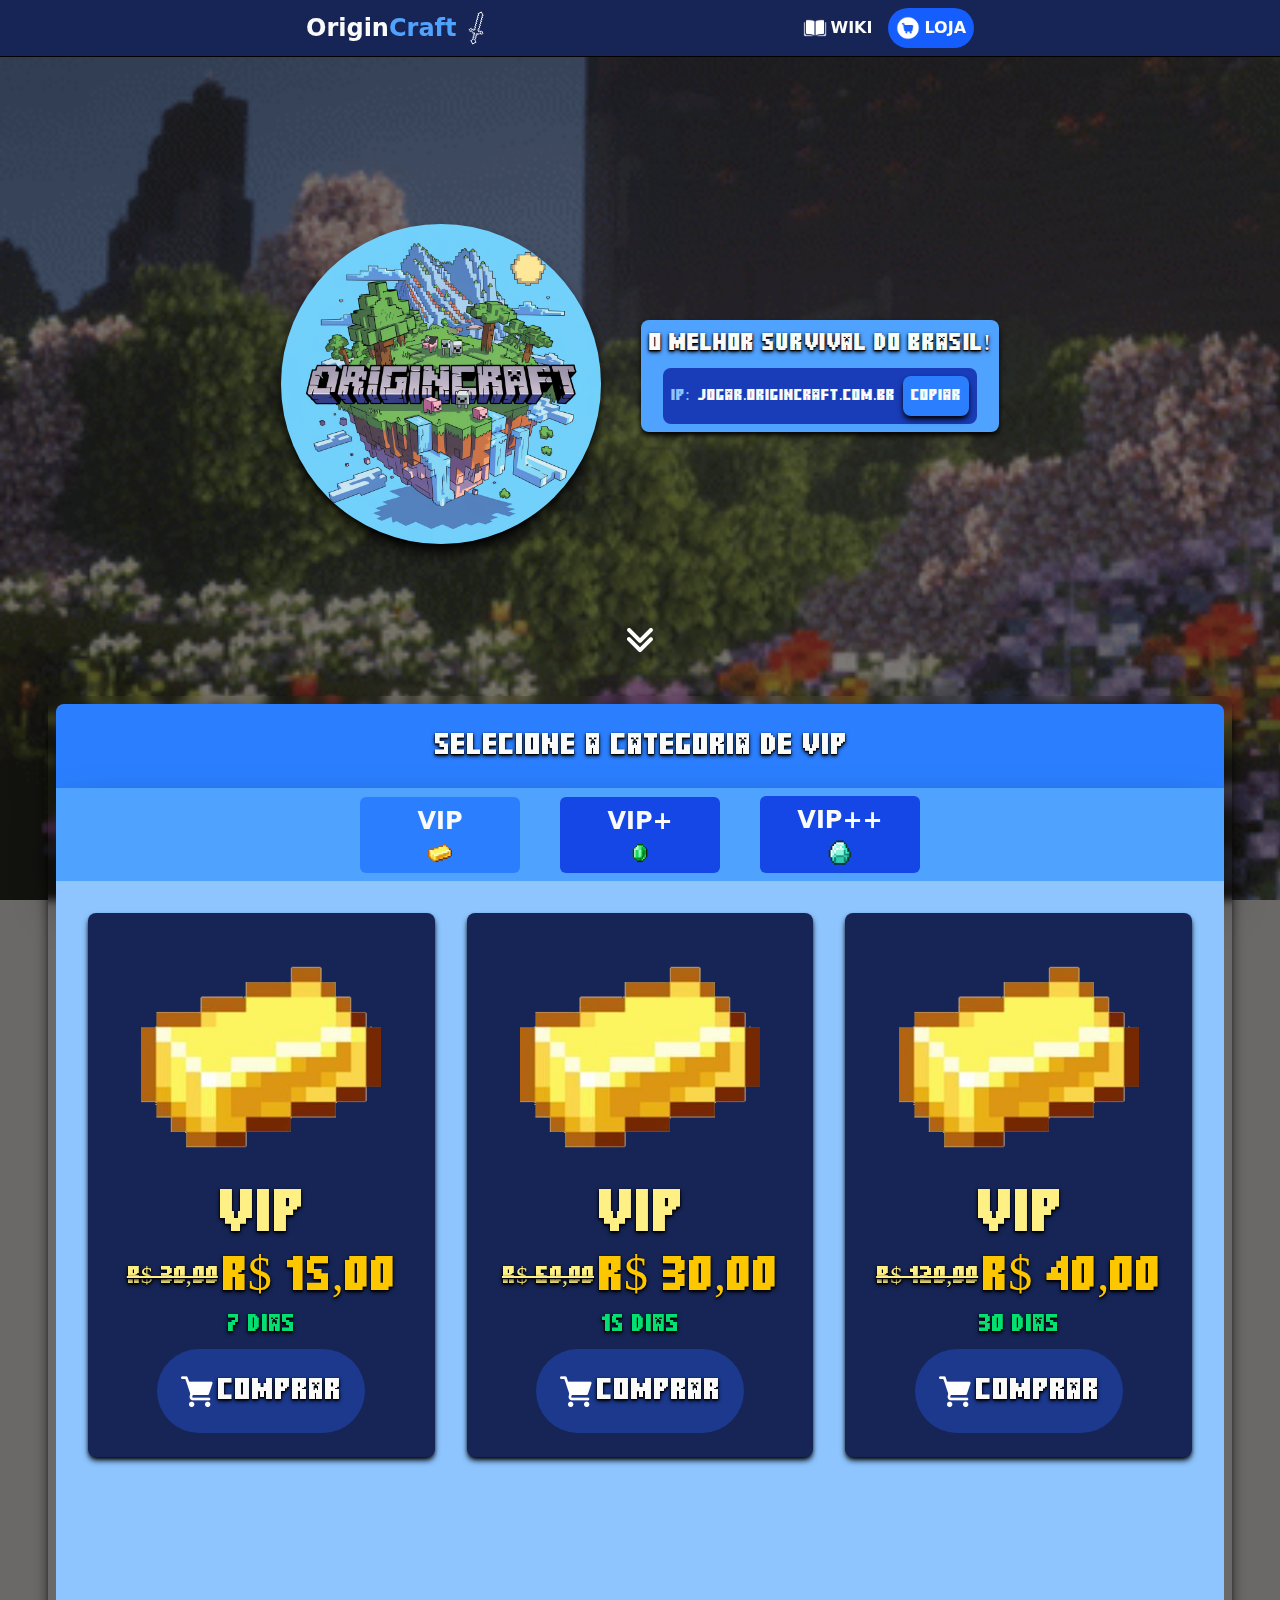
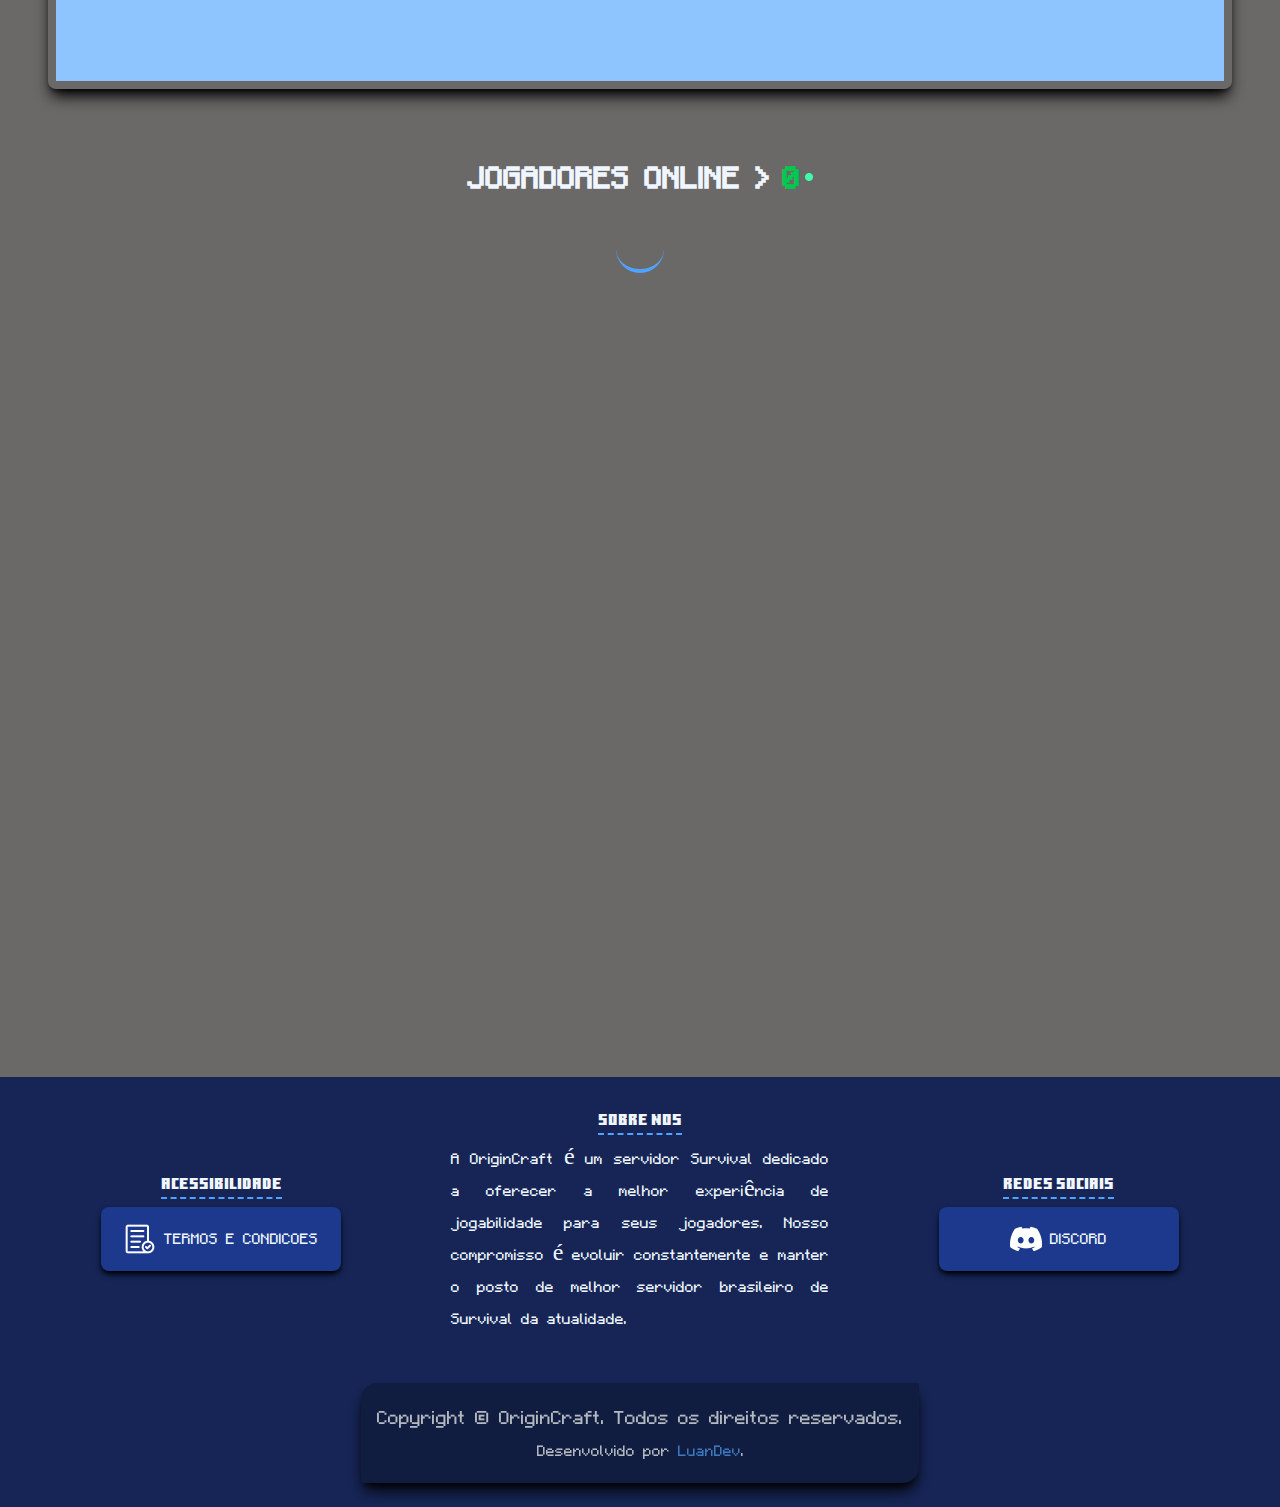
<file: index.html>
<!DOCTYPE html>
<html lang="pt-br">
<head>
    <meta charset="UTF-8">
    <meta name="viewport" content="width=device-width, initial-scale=1.0">
    <title>OriginCraft | O melhor survival da atualidade!</title>
    <link rel="stylesheet" href="./src/output.css">
    <link rel="icon" href="./src/images/logo.png" type="image/png">
</head>
<body class="bg-stone-300">
    

    <header class="w-100vw bg-blue-950 h-14">
        <nav class="h-full flex justify-evenly items-center">
            <h1 class="title flex justify-center items-center gap-2 flex-row">
                <div>
                    Origin<span class="text-blue-400">Craft</span>
                </div>
                <img src="./src/images/sword.png" alt="sword icon" class="w-6 h-auto animate-spin invert rotate-60">
            </h1>
            <ul class="flex justify-center items-center gap-2 h-full">
                <li><a href="#" class="button" id="wiki_button">
                    <img src="./src/images/wiki.png" alt="wiki image" class="icon">
                    <p>wiki</p>
                </a></li>
                <li><a href="#" class="button button_selected" id="shop_button">
                    <img src="./src/images/shop.png" alt="shop image" class="icon">
                    <p>loja</p>
                </a></li>
            </ul>
        </nav>
    </header>
    <main>
        <div class="flex justify-center items-start p-40 gap-10">
            <div>
                <img src="./src/images/logo.png" alt="logo servidor" class="w-80 h-auto rounded-full shadow-black shadow-lg">
            </div>
            <div class="flex justify-center items-center gap-2 p-2 flex-col bg-blue-400 shadow-md shadow-black rounded-lg mt-24">
                <p class="font-[Minecraft] text-bold text-shadow-black text-shadow-md text-stone-50 text-2xl">o melhor survival do brasil!</p>
                <a href="#" title="copiar ip do servidor." class="flex justify-center items-center gap-2 flex-row transition-all duration-500 ease-in-out p-2 rounded-lg bg-blue-800 hover:bg-blue-900" onclick="
                    event.preventDefault();
                    const target = document.getElementById('ip');
                    if (clickedIp) return;
                    clickedIp = true;
                    const texto = target.textContent;
                    navigator.clipboard.writeText(texto.replace('IP:', '')).then(() => {
                        target.innerHTML = `<span class='text-green-500'> copiado com sucesso!</span>`
                        setTimeout(() => {
                            target.textContent = texto;
                            clickedIp = false;
                        }, 800);
                    }).catch((err) => {
                        target.textContent = 'erro ao copiar!!'
                        setTimeout(() => {
                            target.textContent = texto;
                            clickedIp = false;
                        }, 800);
                    });
                ">
                    <span class="text-blue-300 text-bold font-[Minecraft]">
                        IP:
                    </span>
                    <p class="font-[Minecraft] min-w-40 text-stone-50" id="ip">jogar.origincraft.com.br</p>
                    <span class="font-[Minecraft] uppercase text-stone-50 bg-blue-500 p-2 flex justify-center items-center rounded-lg shadow-black shadow-md">
                        copiar
                    </span>
                </a>
            </div>
        </div>
        <div class="flex justify-center items-center mt-[-5rem]">
            <img src="./src/images/scroll.png" alt="image hand to scroll" class="w-8 h-auto animate-bounce invert">
        </div>
        <!-- criando a div da loja-->
        <div class="backdrop-blur-xs rounded-lg min-h-[100vh] m-10 shadow-black shadow-lg p-2">
            <div class="w-full text-center p-6 bg-blue-500 shadow-black shadow-2xl flex justify-center items-center rounded-tr-lg rounded-tl-lg">
                <p class="font-[Minecraft] text-3xl text-stone-50 text-shadow-black text-shadow-md">selecione a categoria de vip</p>
            </div>
            <div class="w-full p-2 bg-blue-400 shadow-black shadow-2xl flex justify-center items-center gap-10">
                <a href="#" title="VIP" class="button_category category_selected" id="vip1">
                    <p>VIP</p>
                    <img src="./src/images/gold.png" alt="image gold ingot">
                </a>
                <a href="#" title="VIP+" class="button_category" id="vip2">
                    <p>VIP+</p>
                    <img src="./src/images/emerald.png" alt="image emerald ingot">
                </a>
                <a href="#" title="VIP++" class="button_category" id="vip2">
                    <p>VIP++</p>
                    <img src="./src/images/diamond.png" alt="image diamond ingot">
                </a>
            </div>
            <div class="w-full p-8 bg-blue-300 min-h-[50rem] gap-8 flex flex-row justify-center items-start">
                <!--configurando o card aqui-->
                <a href="#" class="card flex justify-center items-center flex-col w-100 max-w-100 gap-2 text-shadow-black text-shadow-md p-6 bg-blue-950 rounded-lg shadow-black shadow-md transition-all duration-500 ease-in-out">
                    <img src="./src/images/gold.png" alt="vip icon" class="w-60 h-auto">
                    <p class="font-[Minecraft] text-6xl text-yellow-200">VIP</p>
                    <div class="flex justify-center items-center gap-1 flex-row">
                        <p class="font-[Minecraft] text-2xl line-through text-yellow-200">R$ 30,00</p>
                        <p class="font-[Minecraft] text-5xl text-yellow-400">R$ 15,00</p>
                    </div>
                    <p class="font-[Minecraft] text-green-400 text-2xl">7 dias</p>
                    <div class="flex justify-center items-center gap-1 p-6 rounded-full bg-blue-900">
                        <img src="./src/images/shopping_cart.png" alt="cart icon" class="w-8 h-auto invert animate-pulse">
                        <p class="font-[Minecraft] text-3xl uppercase text-stone-50">comprar</p>
                    </div>
                    <div class="description_card absolute min-w-[40rem] min-h-[20rem] z-3 font-[Minecraft2] text-blue-50 text-2xl p-6 lowercase">
                        duracao de 7 dias.<br>
                        beneficios:<br>
                        - /Kit vip - cooldown de 1 dia.<br>
                        - Kit de ativacao.<br>
                    </div>
                </a>
                <a href="#" class="card flex justify-center items-center flex-col w-100 max-w-100 gap-2 text-shadow-black text-shadow-md p-6 bg-blue-950 rounded-lg shadow-black shadow-md transition-all duration-500 ease-in-out">
                    <img src="./src/images/gold.png" alt="vip icon" class="w-60 h-auto">
                    <p class="font-[Minecraft] text-6xl text-yellow-200">VIP</p>
                    <div class="flex justify-center items-center gap-1 flex-row">
                        <p class="font-[Minecraft] text-2xl line-through text-yellow-200">R$ 60,00</p>
                        <p class="font-[Minecraft] text-5xl text-yellow-400">R$ 30,00</p>
                    </div>
                    <p class="font-[Minecraft] text-green-400 text-2xl">15 dias</p>
                    <div class="flex justify-center items-center gap-1 p-6 rounded-full bg-blue-900">
                        <img src="./src/images/shopping_cart.png" alt="cart icon" class="w-8 h-auto invert animate-pulse">
                        <p class="font-[Minecraft] text-3xl uppercase text-stone-50">comprar</p>
                    </div>
                    <div class="description_card absolute min-w-[40rem] min-h-[20rem] z-3 font-[Minecraft2] text-blue-50 text-2xl p-6 lowercase">
                        duracao de 15 dias.<br>
                        beneficios:<br>
                        - /Kit vip - cooldown de 1 dia.<br>
                        - Kit de ativacao.<br>
                    </div>
                </a>
                <a href="#" class="card flex justify-center items-center flex-col w-100 max-w-100 gap-2 text-shadow-black text-shadow-md p-6 bg-blue-950 rounded-lg shadow-black shadow-md transition-all duration-500 ease-in-out">
                    <img src="./src/images/gold.png" alt="vip icon" class="w-60 h-auto">
                    <p class="font-[Minecraft] text-6xl text-yellow-200">VIP</p>
                    <div class="flex justify-center items-center gap-1 flex-row">
                        <p class="font-[Minecraft] text-2xl line-through text-yellow-200">R$ 120,00</p>
                        <p class="font-[Minecraft] text-5xl text-yellow-400">R$ 40,00</p>
                    </div>
                    <p class="font-[Minecraft] text-green-400 text-2xl">30 dias</p>
                    <div class="flex justify-center items-center gap-1 p-6 rounded-full bg-blue-900">
                        <img src="./src/images/shopping_cart.png" alt="cart icon" class="w-8 h-auto invert animate-pulse">
                        <p class="font-[Minecraft] text-3xl uppercase text-stone-50">comprar</p>
                    </div>
                    <div class="description_card absolute min-w-[40rem] min-h-[20rem] z-3 font-[Minecraft2] text-blue-50 text-2xl p-6 lowercase">
                        duracao de 30 dias.<br>
                        beneficios:<br>
                        - /Kit vip - cooldown de 1 dia.<br>
                        - Kit de ativacao.<br>
                    </div>
                </a>
            </div>
        </div>
        <div class="flex justify-start items-center h-[100vh] m-10 p-6 flex-col gap-6">
            <div class="flex justify-center items-center gap-1 font-[Minecraft2] uppercase font-bold text-blue-50 text-5xl">
                <p class="mr-2">jogadores online ></p>
                <span class="text-green-500" id="onlineNumber">0</span>
                <img src="./src/images/online.png" alt="image online icon" class="w-2 h-auto animate-pulse brightness-150">
            </div>
            <div class="loader gap-25 flex justify-center items-center flex-wrap" id="contentPlayers">
                <!--content of players on web-->
            </div>
        </div>
    </main>
    <footer class="flex flex-col justify-center items-center gap-10 w-full bg-blue-950 p-6">
        <div class="selectorsFooter">
            <div>
                <h1>acessibilidade</h1>
                <a href="#">
                    <img src="./src/images/terms-and-conditions.png" alt="image of terms and conditions">
                    <p>termos e condicoes</p>
                </a>
            </div>
            <div>
                <h1>sobre nos</h1>
                <p>A OriginCraft é um servidor Survival dedicado a oferecer a melhor experiência de jogabilidade para seus jogadores. Nosso compromisso é evoluir constantemente e manter o posto de melhor servidor brasileiro de Survival da atualidade.</p>
            </div>
            <div>
                <h1>redes sociais</h1>
                <a href="#">
                    <img src="./src/images/discord.png" alt="discord icon image">
                    <p>discord</p>
                </a>
            </div>
        </div>
        <div class="text-blue-50 text-center font-[Minecraft2] bg-blue-950 brightness-75 p-4 rounded-br-2xl rounded-tl-2xl shadow-black shadow-lg">
            <p class="text-3xl">Copyright &#x00A9; OriginCraft. Todos os direitos reservados.</p>
            <p class="text-2xl">Desenvolvido por <a href="https://luandev.blog.br" target="_blank" class="text-blue-400">LuanDev</a>.</p>
        </div>
    </footer>
    <script src="./index.js"></script>
    <script src="./shop.js"></script>
    <script src="./players.js"></script>
</body>
</html>
</file>
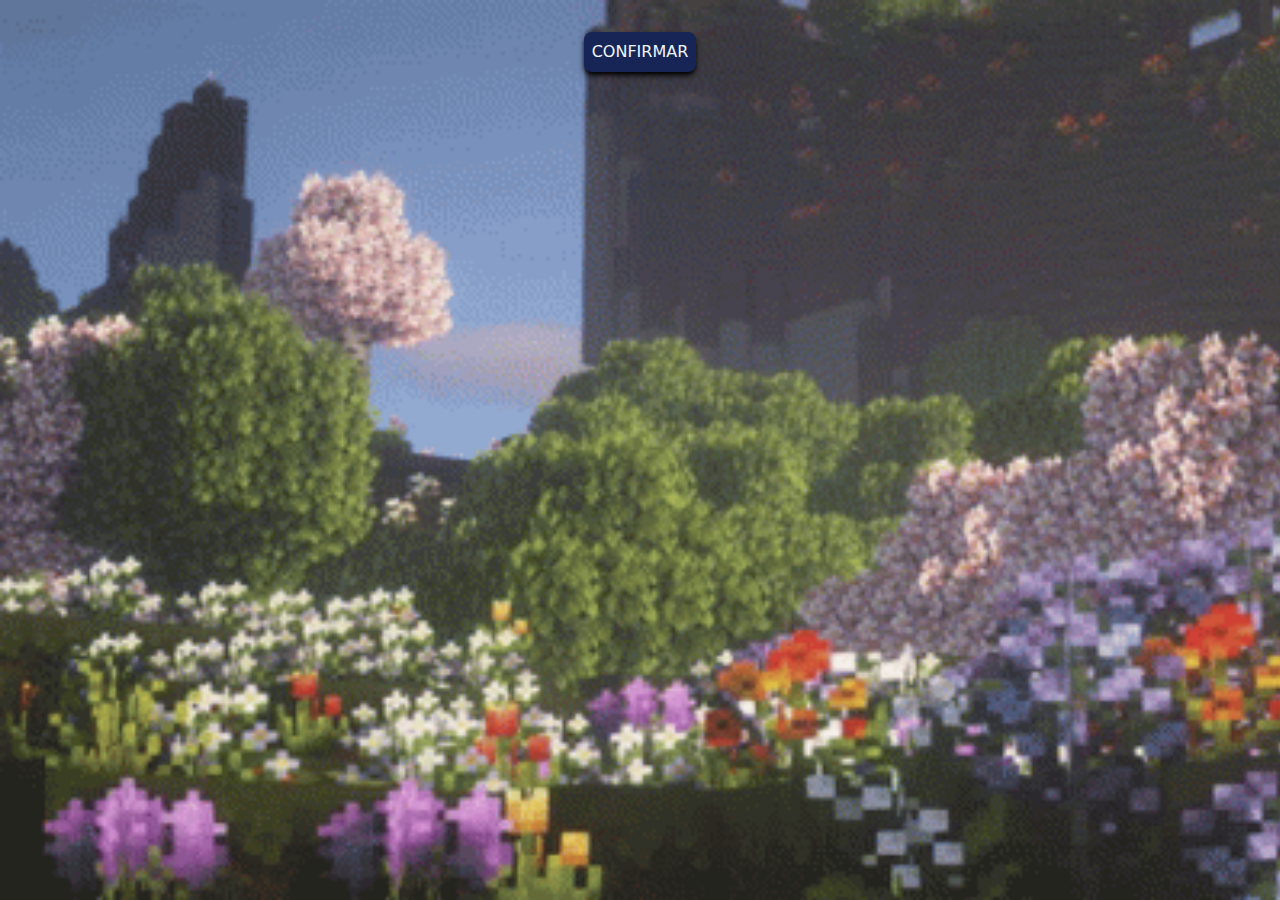
<file: captcha.html>
<!DOCTYPE html>
<html lang="pt-br">

<head>
    <meta charset="UTF-8">
    <meta name="viewport" content="width=device-width, initial-scale=1.0">
    <title>reCAPTCHA: OriginCraft</title>
    <link rel="stylesheet" href="./src/output.css">
    <script src="https://www.google.com/recaptcha/api.js" async defer></script>
</head>

<body class="flex items-center justify-center h-screen w-screen bg-stone-700">
    <form id="captchaForm" method="POST" class="flex justify-center items-center gap-1 flex-col">
        <div class="g-recaptcha" data-sitekey="6LeGnykrAAAAAFvNRQw7GLvqT_BCQ9tdbOoSjg8n"></div>
        <br />
        <input type="submit" value="confirmar"
            class="bg-blue-950 rounded-lg shadow-black shadow-md p-2 text-blue-50 uppercase hover:brightness-125 hover:scale-105 transition-all duration-500 ease-in-out">
    </form>

    <script>

        document.addEventListener("DOMContentLoaded", function () {
            const captchaData = JSON.parse(localStorage.getItem('captchaVerified'));
            if (!(!captchaData || !captchaData.verified || (Date.now() > captchaData.timestamp + captchaData.expiresIn))) {
                window.location.href = "index.html";
                return;
            }
            document.getElementById("captchaForm").addEventListener("submit", function (e) {
                // Impede o envio padrão do formulário
                e.preventDefault();

                // Obtém o valor do reCAPTCHA
                var response = grecaptcha.getResponse();

                if (response.length === 0) {
                    alert("Por favor, complete o reCAPTCHA.");
                } else {
                    // Captcha completo — redireciona
                    const verificationData = {
                        verified: true,
                        timestamp: Date.now(),
                        expiresIn: 60000
                    };
                    localStorage.setItem('captchaVerified', JSON.stringify(verificationData));
                    window.location.href = "index.html";
                }
            });
        });
    </script>
</body>

</html>
</file>
<file: src/output.css>
/*! tailwindcss v4.1.4 | MIT License | https://tailwindcss.com */
@layer properties;
@layer theme, base, components, utilities;
@layer theme {
  :root, :host {
    --font-sans: ui-sans-serif, system-ui, sans-serif, "Apple Color Emoji",
      "Segoe UI Emoji", "Segoe UI Symbol", "Noto Color Emoji";
    --font-mono: ui-monospace, SFMono-Regular, Menlo, Monaco, Consolas, "Liberation Mono",
      "Courier New", monospace;
    --color-yellow-200: oklch(94.5% 0.129 101.54);
    --color-yellow-400: oklch(85.2% 0.199 91.936);
    --color-green-400: oklch(79.2% 0.209 151.711);
    --color-green-500: oklch(72.3% 0.219 149.579);
    --color-blue-50: oklch(97% 0.014 254.604);
    --color-blue-300: oklch(80.9% 0.105 251.813);
    --color-blue-400: oklch(70.7% 0.165 254.624);
    --color-blue-500: oklch(62.3% 0.214 259.815);
    --color-blue-600: oklch(54.6% 0.245 262.881);
    --color-blue-700: oklch(48.8% 0.243 264.376);
    --color-blue-800: oklch(42.4% 0.199 265.638);
    --color-blue-900: oklch(37.9% 0.146 265.522);
    --color-blue-950: oklch(28.2% 0.091 267.935);
    --color-stone-50: oklch(98.5% 0.001 106.423);
    --color-stone-300: oklch(86.9% 0.005 56.366);
    --color-black: #000;
    --spacing: 0.25rem;
    --text-base: 1rem;
    --text-base--line-height: calc(1.5 / 1);
    --text-2xl: 1.5rem;
    --text-2xl--line-height: calc(2 / 1.5);
    --text-3xl: 1.875rem;
    --text-3xl--line-height: calc(2.25 / 1.875);
    --text-4xl: 2.25rem;
    --text-4xl--line-height: calc(2.5 / 2.25);
    --text-5xl: 3rem;
    --text-5xl--line-height: 1;
    --text-6xl: 3.75rem;
    --text-6xl--line-height: 1;
    --font-weight-bold: 700;
    --radius-md: 0.375rem;
    --radius-lg: 0.5rem;
    --radius-2xl: 1rem;
    --ease-in-out: cubic-bezier(0.4, 0, 0.2, 1);
    --animate-spin: spin 1s linear infinite;
    --animate-pulse: pulse 2s cubic-bezier(0.4, 0, 0.6, 1) infinite;
    --animate-bounce: bounce 1s infinite;
    --blur-xs: 4px;
    --default-transition-duration: 150ms;
    --default-transition-timing-function: cubic-bezier(0.4, 0, 0.2, 1);
    --default-font-family: var(--font-sans);
    --default-mono-font-family: var(--font-mono);
  }
}
@layer base {
  *, ::after, ::before, ::backdrop, ::file-selector-button {
    box-sizing: border-box;
    margin: 0;
    padding: 0;
    border: 0 solid;
  }
  html, :host {
    line-height: 1.5;
    -webkit-text-size-adjust: 100%;
    tab-size: 4;
    font-family: var(--default-font-family, ui-sans-serif, system-ui, sans-serif, "Apple Color Emoji", "Segoe UI Emoji", "Segoe UI Symbol", "Noto Color Emoji");
    font-feature-settings: var(--default-font-feature-settings, normal);
    font-variation-settings: var(--default-font-variation-settings, normal);
    -webkit-tap-highlight-color: transparent;
  }
  hr {
    height: 0;
    color: inherit;
    border-top-width: 1px;
  }
  abbr:where([title]) {
    -webkit-text-decoration: underline dotted;
    text-decoration: underline dotted;
  }
  h1, h2, h3, h4, h5, h6 {
    font-size: inherit;
    font-weight: inherit;
  }
  a {
    color: inherit;
    -webkit-text-decoration: inherit;
    text-decoration: inherit;
  }
  b, strong {
    font-weight: bolder;
  }
  code, kbd, samp, pre {
    font-family: var(--default-mono-font-family, ui-monospace, SFMono-Regular, Menlo, Monaco, Consolas, "Liberation Mono", "Courier New", monospace);
    font-feature-settings: var(--default-mono-font-feature-settings, normal);
    font-variation-settings: var(--default-mono-font-variation-settings, normal);
    font-size: 1em;
  }
  small {
    font-size: 80%;
  }
  sub, sup {
    font-size: 75%;
    line-height: 0;
    position: relative;
    vertical-align: baseline;
  }
  sub {
    bottom: -0.25em;
  }
  sup {
    top: -0.5em;
  }
  table {
    text-indent: 0;
    border-color: inherit;
    border-collapse: collapse;
  }
  :-moz-focusring {
    outline: auto;
  }
  progress {
    vertical-align: baseline;
  }
  summary {
    display: list-item;
  }
  ol, ul, menu {
    list-style: none;
  }
  img, svg, video, canvas, audio, iframe, embed, object {
    display: block;
    vertical-align: middle;
  }
  img, video {
    max-width: 100%;
    height: auto;
  }
  button, input, select, optgroup, textarea, ::file-selector-button {
    font: inherit;
    font-feature-settings: inherit;
    font-variation-settings: inherit;
    letter-spacing: inherit;
    color: inherit;
    border-radius: 0;
    background-color: transparent;
    opacity: 1;
  }
  :where(select:is([multiple], [size])) optgroup {
    font-weight: bolder;
  }
  :where(select:is([multiple], [size])) optgroup option {
    padding-inline-start: 20px;
  }
  ::file-selector-button {
    margin-inline-end: 4px;
  }
  ::placeholder {
    opacity: 1;
  }
  @supports (not (-webkit-appearance: -apple-pay-button))  or (contain-intrinsic-size: 1px) {
    ::placeholder {
      color: currentcolor;
      @supports (color: color-mix(in lab, red, red)) {
        color: color-mix(in oklab, currentcolor 50%, transparent);
      }
    }
  }
  textarea {
    resize: vertical;
  }
  ::-webkit-search-decoration {
    -webkit-appearance: none;
  }
  ::-webkit-date-and-time-value {
    min-height: 1lh;
    text-align: inherit;
  }
  ::-webkit-datetime-edit {
    display: inline-flex;
  }
  ::-webkit-datetime-edit-fields-wrapper {
    padding: 0;
  }
  ::-webkit-datetime-edit, ::-webkit-datetime-edit-year-field, ::-webkit-datetime-edit-month-field, ::-webkit-datetime-edit-day-field, ::-webkit-datetime-edit-hour-field, ::-webkit-datetime-edit-minute-field, ::-webkit-datetime-edit-second-field, ::-webkit-datetime-edit-millisecond-field, ::-webkit-datetime-edit-meridiem-field {
    padding-block: 0;
  }
  :-moz-ui-invalid {
    box-shadow: none;
  }
  button, input:where([type="button"], [type="reset"], [type="submit"]), ::file-selector-button {
    appearance: button;
  }
  ::-webkit-inner-spin-button, ::-webkit-outer-spin-button {
    height: auto;
  }
  [hidden]:where(:not([hidden="until-found"])) {
    display: none !important;
  }
}
@layer utilities {
  .absolute {
    position: absolute;
  }
  .z-3 {
    z-index: 3;
  }
  .m-10 {
    margin: calc(var(--spacing) * 10);
  }
  .mt-24 {
    margin-top: calc(var(--spacing) * 24);
  }
  .mt-\[-5rem\] {
    margin-top: -5rem;
  }
  .mr-2 {
    margin-right: calc(var(--spacing) * 2);
  }
  .flex {
    display: flex;
  }
  .table {
    display: table;
  }
  .h-14 {
    height: calc(var(--spacing) * 14);
  }
  .h-\[100vh\] {
    height: 100vh;
  }
  .h-auto {
    height: auto;
  }
  .h-full {
    height: 100%;
  }
  .min-h-\[20rem\] {
    min-height: 20rem;
  }
  .min-h-\[50rem\] {
    min-height: 50rem;
  }
  .min-h-\[100vh\] {
    min-height: 100vh;
  }
  .w-2 {
    width: calc(var(--spacing) * 2);
  }
  .w-6 {
    width: calc(var(--spacing) * 6);
  }
  .w-8 {
    width: calc(var(--spacing) * 8);
  }
  .w-40 {
    width: calc(var(--spacing) * 40);
  }
  .w-60 {
    width: calc(var(--spacing) * 60);
  }
  .w-80 {
    width: calc(var(--spacing) * 80);
  }
  .w-100 {
    width: calc(var(--spacing) * 100);
  }
  .w-full {
    width: 100%;
  }
  .max-w-100 {
    max-width: calc(var(--spacing) * 100);
  }
  .min-w-40 {
    min-width: calc(var(--spacing) * 40);
  }
  .min-w-\[40rem\] {
    min-width: 40rem;
  }
  .border-collapse {
    border-collapse: collapse;
  }
  .rotate-60 {
    rotate: 60deg;
  }
  .transform {
    transform: var(--tw-rotate-x,) var(--tw-rotate-y,) var(--tw-rotate-z,) var(--tw-skew-x,) var(--tw-skew-y,);
  }
  .animate-bounce {
    animation: var(--animate-bounce);
  }
  .animate-pulse {
    animation: var(--animate-pulse);
  }
  .animate-spin {
    animation: var(--animate-spin);
  }
  .resize {
    resize: both;
  }
  .flex-col {
    flex-direction: column;
  }
  .flex-row {
    flex-direction: row;
  }
  .flex-wrap {
    flex-wrap: wrap;
  }
  .items-center {
    align-items: center;
  }
  .items-start {
    align-items: flex-start;
  }
  .justify-center {
    justify-content: center;
  }
  .justify-evenly {
    justify-content: space-evenly;
  }
  .justify-start {
    justify-content: flex-start;
  }
  .gap-1 {
    gap: calc(var(--spacing) * 1);
  }
  .gap-2 {
    gap: calc(var(--spacing) * 2);
  }
  .gap-6 {
    gap: calc(var(--spacing) * 6);
  }
  .gap-8 {
    gap: calc(var(--spacing) * 8);
  }
  .gap-10 {
    gap: calc(var(--spacing) * 10);
  }
  .gap-25 {
    gap: calc(var(--spacing) * 25);
  }
  .gap-100 {
    gap: calc(var(--spacing) * 100);
  }
  .rounded-full {
    border-radius: calc(infinity * 1px);
  }
  .rounded-lg {
    border-radius: var(--radius-lg);
  }
  .rounded-tl {
    border-top-left-radius: 0.25rem;
  }
  .rounded-tl-2xl {
    border-top-left-radius: var(--radius-2xl);
  }
  .rounded-tl-full {
    border-top-left-radius: calc(infinity * 1px);
  }
  .rounded-tl-lg {
    border-top-left-radius: var(--radius-lg);
  }
  .rounded-tr-lg {
    border-top-right-radius: var(--radius-lg);
  }
  .rounded-br {
    border-bottom-right-radius: 0.25rem;
  }
  .rounded-br-2xl {
    border-bottom-right-radius: var(--radius-2xl);
  }
  .rounded-br-full {
    border-bottom-right-radius: calc(infinity * 1px);
  }
  .rounded-br-lg {
    border-bottom-right-radius: var(--radius-lg);
  }
  .rounded-bl-lg {
    border-bottom-left-radius: var(--radius-lg);
  }
  .border {
    border-style: var(--tw-border-style);
    border-width: 1px;
  }
  .border-b {
    border-bottom-style: var(--tw-border-style);
    border-bottom-width: 1px;
  }
  .bg-blue-300 {
    background-color: var(--color-blue-300);
  }
  .bg-blue-400 {
    background-color: var(--color-blue-400);
  }
  .bg-blue-500 {
    background-color: var(--color-blue-500);
  }
  .bg-blue-800 {
    background-color: var(--color-blue-800);
  }
  .bg-blue-900 {
    background-color: var(--color-blue-900);
  }
  .bg-blue-950 {
    background-color: var(--color-blue-950);
  }
  .bg-stone-300 {
    background-color: var(--color-stone-300);
  }
  .p-2 {
    padding: calc(var(--spacing) * 2);
  }
  .p-4 {
    padding: calc(var(--spacing) * 4);
  }
  .p-6 {
    padding: calc(var(--spacing) * 6);
  }
  .p-8 {
    padding: calc(var(--spacing) * 8);
  }
  .p-10 {
    padding: calc(var(--spacing) * 10);
  }
  .p-40 {
    padding: calc(var(--spacing) * 40);
  }
  .text-center {
    text-align: center;
  }
  .font-\[Minecraft2\] {
    font-family: Minecraft2;
  }
  .font-\[Minecraft\] {
    font-family: Minecraft;
  }
  .text-2xl {
    font-size: var(--text-2xl);
    line-height: var(--tw-leading, var(--text-2xl--line-height));
  }
  .text-3xl {
    font-size: var(--text-3xl);
    line-height: var(--tw-leading, var(--text-3xl--line-height));
  }
  .text-4xl {
    font-size: var(--text-4xl);
    line-height: var(--tw-leading, var(--text-4xl--line-height));
  }
  .text-5xl {
    font-size: var(--text-5xl);
    line-height: var(--tw-leading, var(--text-5xl--line-height));
  }
  .text-6xl {
    font-size: var(--text-6xl);
    line-height: var(--tw-leading, var(--text-6xl--line-height));
  }
  .font-bold {
    --tw-font-weight: var(--font-weight-bold);
    font-weight: var(--font-weight-bold);
  }
  .text-blue-50 {
    color: var(--color-blue-50);
  }
  .text-blue-300 {
    color: var(--color-blue-300);
  }
  .text-blue-400 {
    color: var(--color-blue-400);
  }
  .text-green-400 {
    color: var(--color-green-400);
  }
  .text-green-500 {
    color: var(--color-green-500);
  }
  .text-stone-50 {
    color: var(--color-stone-50);
  }
  .text-yellow-200 {
    color: var(--color-yellow-200);
  }
  .text-yellow-400 {
    color: var(--color-yellow-400);
  }
  .lowercase {
    text-transform: lowercase;
  }
  .uppercase {
    text-transform: uppercase;
  }
  .line-through {
    text-decoration-line: line-through;
  }
  .underline {
    text-decoration-line: underline;
  }
  .shadow-2xl {
    --tw-shadow: 0 25px 50px -12px var(--tw-shadow-color, rgb(0 0 0 / 0.25));
    box-shadow: var(--tw-inset-shadow), var(--tw-inset-ring-shadow), var(--tw-ring-offset-shadow), var(--tw-ring-shadow), var(--tw-shadow);
  }
  .shadow-lg {
    --tw-shadow: 0 10px 15px -3px var(--tw-shadow-color, rgb(0 0 0 / 0.1)), 0 4px 6px -4px var(--tw-shadow-color, rgb(0 0 0 / 0.1));
    box-shadow: var(--tw-inset-shadow), var(--tw-inset-ring-shadow), var(--tw-ring-offset-shadow), var(--tw-ring-shadow), var(--tw-shadow);
  }
  .shadow-md {
    --tw-shadow: 0 4px 6px -1px var(--tw-shadow-color, rgb(0 0 0 / 0.1)), 0 2px 4px -2px var(--tw-shadow-color, rgb(0 0 0 / 0.1));
    box-shadow: var(--tw-inset-shadow), var(--tw-inset-ring-shadow), var(--tw-ring-offset-shadow), var(--tw-ring-shadow), var(--tw-shadow);
  }
  .shadow-black {
    --tw-shadow-color: #000;
    @supports (color: color-mix(in lab, red, red)) {
      --tw-shadow-color: color-mix(in oklab, var(--color-black) var(--tw-shadow-alpha), transparent);
    }
  }
  .outline {
    outline-style: var(--tw-outline-style);
    outline-width: 1px;
  }
  .brightness-75 {
    --tw-brightness: brightness(75%);
    filter: var(--tw-blur,) var(--tw-brightness,) var(--tw-contrast,) var(--tw-grayscale,) var(--tw-hue-rotate,) var(--tw-invert,) var(--tw-saturate,) var(--tw-sepia,) var(--tw-drop-shadow,);
  }
  .brightness-150 {
    --tw-brightness: brightness(150%);
    filter: var(--tw-blur,) var(--tw-brightness,) var(--tw-contrast,) var(--tw-grayscale,) var(--tw-hue-rotate,) var(--tw-invert,) var(--tw-saturate,) var(--tw-sepia,) var(--tw-drop-shadow,);
  }
  .invert {
    --tw-invert: invert(100%);
    filter: var(--tw-blur,) var(--tw-brightness,) var(--tw-contrast,) var(--tw-grayscale,) var(--tw-hue-rotate,) var(--tw-invert,) var(--tw-saturate,) var(--tw-sepia,) var(--tw-drop-shadow,);
  }
  .filter {
    filter: var(--tw-blur,) var(--tw-brightness,) var(--tw-contrast,) var(--tw-grayscale,) var(--tw-hue-rotate,) var(--tw-invert,) var(--tw-saturate,) var(--tw-sepia,) var(--tw-drop-shadow,);
  }
  .backdrop-blur-xs {
    --tw-backdrop-blur: blur(var(--blur-xs));
    -webkit-backdrop-filter: var(--tw-backdrop-blur,) var(--tw-backdrop-brightness,) var(--tw-backdrop-contrast,) var(--tw-backdrop-grayscale,) var(--tw-backdrop-hue-rotate,) var(--tw-backdrop-invert,) var(--tw-backdrop-opacity,) var(--tw-backdrop-saturate,) var(--tw-backdrop-sepia,);
    backdrop-filter: var(--tw-backdrop-blur,) var(--tw-backdrop-brightness,) var(--tw-backdrop-contrast,) var(--tw-backdrop-grayscale,) var(--tw-backdrop-hue-rotate,) var(--tw-backdrop-invert,) var(--tw-backdrop-opacity,) var(--tw-backdrop-saturate,) var(--tw-backdrop-sepia,);
  }
  .backdrop-filter {
    -webkit-backdrop-filter: var(--tw-backdrop-blur,) var(--tw-backdrop-brightness,) var(--tw-backdrop-contrast,) var(--tw-backdrop-grayscale,) var(--tw-backdrop-hue-rotate,) var(--tw-backdrop-invert,) var(--tw-backdrop-opacity,) var(--tw-backdrop-saturate,) var(--tw-backdrop-sepia,);
    backdrop-filter: var(--tw-backdrop-blur,) var(--tw-backdrop-brightness,) var(--tw-backdrop-contrast,) var(--tw-backdrop-grayscale,) var(--tw-backdrop-hue-rotate,) var(--tw-backdrop-invert,) var(--tw-backdrop-opacity,) var(--tw-backdrop-saturate,) var(--tw-backdrop-sepia,);
  }
  .transition-all {
    transition-property: all;
    transition-timing-function: var(--tw-ease, var(--default-transition-timing-function));
    transition-duration: var(--tw-duration, var(--default-transition-duration));
  }
  .duration-500 {
    --tw-duration: 500ms;
    transition-duration: 500ms;
  }
  .ease-in-out {
    --tw-ease: var(--ease-in-out);
    transition-timing-function: var(--ease-in-out);
  }
  .text-shadow-black {
    --tw-text-shadow-color: #000;
    @supports (color: color-mix(in lab, red, red)) {
      --tw-text-shadow-color: color-mix(in oklab, var(--color-black) var(--tw-text-shadow-alpha), transparent);
    }
  }
  .text-shadow-md {
    text-shadow: 0px 1px 1px var(--tw-text-shadow-color, rgb(0 0 0 / 0.1)), 0px 1px 2px var(--tw-text-shadow-color, rgb(0 0 0 / 0.1)), 0px 2px 4px var(--tw-text-shadow-color, rgb(0 0 0 / 0.1));
  }
  .hover\:bg-blue-900 {
    &:hover {
      @media (hover: hover) {
        background-color: var(--color-blue-900);
      }
    }
  }
}
@font-face {
  font-family: 'Minecraft';
  src: url('../src/fonts/Minecrafter-MA3Dw.ttf');
}
@font-face {
  font-family: 'Minecraft1';
  src: url('../src/fonts/MinecraftTen-VGORe.ttf');
}
@font-face {
  font-family: 'Minecraft2';
  src: url('../src/fonts/Minecraftchmc-dBlX.ttf');
}
* {
  max-width: 100%;
}
body {
  background-image: url("./images/background.gif");
  background-repeat: no-repeat;
  background-size: cover;
  background-attachment: fixed;
}
main {
  background-color: rgb(0,0,0, .5);
  margin-top: calc(var(--spacing) * 14);
  min-height: 100vh;
  width: 100%;
  max-width: 100%;
  padding: calc(var(--spacing) * 2);
}
header {
  position: fixed;
  top: calc(var(--spacing) * 0);
  z-index: 1;
  width: 100%;
  --tw-shadow: 0 1px var(--tw-shadow-color, rgb(0 0 0 / 0.05));
  box-shadow: var(--tw-inset-shadow), var(--tw-inset-ring-shadow), var(--tw-ring-offset-shadow), var(--tw-ring-shadow), var(--tw-shadow);
  --tw-shadow-color: #000;
  @supports (color: color-mix(in lab, red, red)) {
    --tw-shadow-color: color-mix(in oklab, var(--color-black) var(--tw-shadow-alpha), transparent);
  }
}
.button {
  display: flex;
  flex-direction: row;
  flex-wrap: nowrap;
  align-items: center;
  justify-content: center;
  gap: calc(var(--spacing) * 1);
  border-radius: calc(infinity * 1px);
  padding: calc(var(--spacing) * 2);
  font-size: var(--text-base);
  line-height: var(--tw-leading, var(--text-base--line-height));
  --tw-font-weight: var(--font-weight-bold);
  font-weight: var(--font-weight-bold);
  color: var(--color-stone-50);
  text-transform: uppercase;
  transition-property: all;
  transition-timing-function: var(--tw-ease, var(--default-transition-timing-function));
  transition-duration: var(--tw-duration, var(--default-transition-duration));
  --tw-duration: 500ms;
  transition-duration: 500ms;
  --tw-ease: var(--ease-in-out);
  transition-timing-function: var(--ease-in-out);
}
.button:hover {
  background-color: var(--color-blue-600);
}
.button_selected {
  cursor: not-allowed;
  background-color: var(--color-blue-600);
}
.button_selected img {
  animation: var(--animate-pulse);
}
.icon {
  height: auto;
  width: calc(var(--spacing) * 6);
  --tw-invert: invert(100%);
  filter: var(--tw-blur,) var(--tw-brightness,) var(--tw-contrast,) var(--tw-grayscale,) var(--tw-hue-rotate,) var(--tw-invert,) var(--tw-saturate,) var(--tw-sepia,) var(--tw-drop-shadow,);
}
.title {
  font-size: var(--text-2xl);
  line-height: var(--tw-leading, var(--text-2xl--line-height));
  --tw-font-weight: var(--font-weight-bold);
  font-weight: var(--font-weight-bold);
  color: var(--color-stone-50);
}
a>* {
  pointer-events: none;
}
.button_category {
  display: flex;
  width: calc(var(--spacing) * 40);
  flex-direction: column;
  flex-wrap: nowrap;
  align-items: center;
  justify-content: center;
  gap: calc(var(--spacing) * 1);
  border-radius: var(--radius-md);
  background-color: var(--color-blue-700);
  padding: calc(var(--spacing) * 2);
  font-size: var(--text-2xl);
  line-height: var(--tw-leading, var(--text-2xl--line-height));
  --tw-font-weight: var(--font-weight-bold);
  font-weight: var(--font-weight-bold);
  color: var(--color-stone-50);
  text-transform: uppercase;
  transition-property: all;
  transition-timing-function: var(--tw-ease, var(--default-transition-timing-function));
  transition-duration: var(--tw-duration, var(--default-transition-duration));
  --tw-duration: 500ms;
  transition-duration: 500ms;
  --tw-ease: var(--ease-in-out);
  transition-timing-function: var(--ease-in-out);
}
.button_category img {
  height: auto;
  width: calc(var(--spacing) * 6);
}
.button_category:hover {
  background-color: var(--color-blue-500);
}
.button_category:hover img {
  animation: var(--animate-bounce);
}
.category_selected {
  cursor: not-allowed;
  background-color: var(--color-blue-500);
}
.category_selected img {
  animation: var(--animate-bounce);
}
.card {
  position: relative;
}
.card .description_card {
  display: none;
}
.description_card {
  top: calc(var(--spacing) * 135);
  border-radius: var(--radius-lg);
  background-color: var(--color-blue-950);
  transition-property: all;
  transition-timing-function: var(--tw-ease, var(--default-transition-timing-function));
  transition-duration: var(--tw-duration, var(--default-transition-duration));
  --tw-duration: 700ms;
  transition-duration: 700ms;
  --tw-ease: var(--ease-in-out);
  transition-timing-function: var(--ease-in-out);
}
.card:hover {
  --tw-scale-x: 95%;
  --tw-scale-y: 95%;
  --tw-scale-z: 95%;
  scale: var(--tw-scale-x) var(--tw-scale-y);
  --tw-brightness: brightness(150%);
  filter: var(--tw-blur,) var(--tw-brightness,) var(--tw-contrast,) var(--tw-grayscale,) var(--tw-hue-rotate,) var(--tw-invert,) var(--tw-saturate,) var(--tw-sepia,) var(--tw-drop-shadow,);
}
.card:hover .description_card {
  display: unset;
}
.loader {
  height: 3rem;
  width: 3rem;
  animation: var(--animate-spin);
  border-radius: calc(infinity * 1px);
  border-bottom-style: var(--tw-border-style);
  border-bottom-width: 4px;
  border-bottom-color: var(--color-blue-400);
  background-color: transparent;
}
.selectorsFooter {
  display: flex;
  align-items: center;
  justify-content: center;
  gap: calc(var(--spacing) * 6);
}
.selectorsFooter * {
  transition-property: all;
  transition-timing-function: var(--tw-ease, var(--default-transition-timing-function));
  transition-duration: var(--tw-duration, var(--default-transition-duration));
  --tw-duration: 500ms;
  transition-duration: 500ms;
  --tw-ease: var(--ease-in-out);
  transition-timing-function: var(--ease-in-out);
}
.selectorsFooter div {
  display: flex;
  width: 25rem;
  flex-direction: column;
  align-items: center;
  justify-content: center;
  gap: calc(var(--spacing) * 2);
  border-radius: var(--radius-lg);
  padding: calc(var(--spacing) * 2);
}
.selectorsFooter h1 {
  border-bottom-style: var(--tw-border-style);
  border-bottom-width: 2px;
  --tw-border-style: dashed;
  border-style: dashed;
  border-bottom-color: var(--color-blue-400);
  font-family: Minecraft1;
  color: var(--color-blue-50);
}
.selectorsFooter p {
  text-align: justify;
  font-family: Minecraft2;
  font-size: var(--text-2xl);
  line-height: var(--tw-leading, var(--text-2xl--line-height));
  color: var(--color-blue-50);
}
.selectorsFooter a {
  display: flex;
  width: 15rem;
  align-items: center;
  justify-content: center;
  gap: calc(var(--spacing) * 2);
  border-radius: var(--radius-lg);
  background-color: var(--color-blue-900);
  padding: calc(var(--spacing) * 4);
  text-transform: uppercase;
  --tw-shadow: 0 4px 6px -1px var(--tw-shadow-color, rgb(0 0 0 / 0.1)), 0 2px 4px -2px var(--tw-shadow-color, rgb(0 0 0 / 0.1));
  box-shadow: var(--tw-inset-shadow), var(--tw-inset-ring-shadow), var(--tw-ring-offset-shadow), var(--tw-ring-shadow), var(--tw-shadow);
  --tw-shadow-color: #000;
  @supports (color: color-mix(in lab, red, red)) {
    --tw-shadow-color: color-mix(in oklab, var(--color-black) var(--tw-shadow-alpha), transparent);
  }
}
.selectorsFooter a:hover {
  --tw-brightness: brightness(80%);
  filter: var(--tw-blur,) var(--tw-brightness,) var(--tw-contrast,) var(--tw-grayscale,) var(--tw-hue-rotate,) var(--tw-invert,) var(--tw-saturate,) var(--tw-sepia,) var(--tw-drop-shadow,);
}
.selectorsFooter img {
  height: auto;
  width: calc(var(--spacing) * 8);
  --tw-invert: invert(100%);
  filter: var(--tw-blur,) var(--tw-brightness,) var(--tw-contrast,) var(--tw-grayscale,) var(--tw-hue-rotate,) var(--tw-invert,) var(--tw-saturate,) var(--tw-sepia,) var(--tw-drop-shadow,);
}
@property --tw-rotate-x {
  syntax: "*";
  inherits: false;
}
@property --tw-rotate-y {
  syntax: "*";
  inherits: false;
}
@property --tw-rotate-z {
  syntax: "*";
  inherits: false;
}
@property --tw-skew-x {
  syntax: "*";
  inherits: false;
}
@property --tw-skew-y {
  syntax: "*";
  inherits: false;
}
@property --tw-border-style {
  syntax: "*";
  inherits: false;
  initial-value: solid;
}
@property --tw-font-weight {
  syntax: "*";
  inherits: false;
}
@property --tw-shadow {
  syntax: "*";
  inherits: false;
  initial-value: 0 0 #0000;
}
@property --tw-shadow-color {
  syntax: "*";
  inherits: false;
}
@property --tw-shadow-alpha {
  syntax: "<percentage>";
  inherits: false;
  initial-value: 100%;
}
@property --tw-inset-shadow {
  syntax: "*";
  inherits: false;
  initial-value: 0 0 #0000;
}
@property --tw-inset-shadow-color {
  syntax: "*";
  inherits: false;
}
@property --tw-inset-shadow-alpha {
  syntax: "<percentage>";
  inherits: false;
  initial-value: 100%;
}
@property --tw-ring-color {
  syntax: "*";
  inherits: false;
}
@property --tw-ring-shadow {
  syntax: "*";
  inherits: false;
  initial-value: 0 0 #0000;
}
@property --tw-inset-ring-color {
  syntax: "*";
  inherits: false;
}
@property --tw-inset-ring-shadow {
  syntax: "*";
  inherits: false;
  initial-value: 0 0 #0000;
}
@property --tw-ring-inset {
  syntax: "*";
  inherits: false;
}
@property --tw-ring-offset-width {
  syntax: "<length>";
  inherits: false;
  initial-value: 0px;
}
@property --tw-ring-offset-color {
  syntax: "*";
  inherits: false;
  initial-value: #fff;
}
@property --tw-ring-offset-shadow {
  syntax: "*";
  inherits: false;
  initial-value: 0 0 #0000;
}
@property --tw-outline-style {
  syntax: "*";
  inherits: false;
  initial-value: solid;
}
@property --tw-blur {
  syntax: "*";
  inherits: false;
}
@property --tw-brightness {
  syntax: "*";
  inherits: false;
}
@property --tw-contrast {
  syntax: "*";
  inherits: false;
}
@property --tw-grayscale {
  syntax: "*";
  inherits: false;
}
@property --tw-hue-rotate {
  syntax: "*";
  inherits: false;
}
@property --tw-invert {
  syntax: "*";
  inherits: false;
}
@property --tw-opacity {
  syntax: "*";
  inherits: false;
}
@property --tw-saturate {
  syntax: "*";
  inherits: false;
}
@property --tw-sepia {
  syntax: "*";
  inherits: false;
}
@property --tw-drop-shadow {
  syntax: "*";
  inherits: false;
}
@property --tw-drop-shadow-color {
  syntax: "*";
  inherits: false;
}
@property --tw-drop-shadow-alpha {
  syntax: "<percentage>";
  inherits: false;
  initial-value: 100%;
}
@property --tw-drop-shadow-size {
  syntax: "*";
  inherits: false;
}
@property --tw-backdrop-blur {
  syntax: "*";
  inherits: false;
}
@property --tw-backdrop-brightness {
  syntax: "*";
  inherits: false;
}
@property --tw-backdrop-contrast {
  syntax: "*";
  inherits: false;
}
@property --tw-backdrop-grayscale {
  syntax: "*";
  inherits: false;
}
@property --tw-backdrop-hue-rotate {
  syntax: "*";
  inherits: false;
}
@property --tw-backdrop-invert {
  syntax: "*";
  inherits: false;
}
@property --tw-backdrop-opacity {
  syntax: "*";
  inherits: false;
}
@property --tw-backdrop-saturate {
  syntax: "*";
  inherits: false;
}
@property --tw-backdrop-sepia {
  syntax: "*";
  inherits: false;
}
@property --tw-duration {
  syntax: "*";
  inherits: false;
}
@property --tw-ease {
  syntax: "*";
  inherits: false;
}
@property --tw-text-shadow-color {
  syntax: "*";
  inherits: false;
}
@property --tw-text-shadow-alpha {
  syntax: "<percentage>";
  inherits: false;
  initial-value: 100%;
}
@property --tw-scale-x {
  syntax: "*";
  inherits: false;
  initial-value: 1;
}
@property --tw-scale-y {
  syntax: "*";
  inherits: false;
  initial-value: 1;
}
@property --tw-scale-z {
  syntax: "*";
  inherits: false;
  initial-value: 1;
}
@keyframes spin {
  to {
    transform: rotate(360deg);
  }
}
@keyframes pulse {
  50% {
    opacity: 0.5;
  }
}
@keyframes bounce {
  0%, 100% {
    transform: translateY(-25%);
    animation-timing-function: cubic-bezier(0.8, 0, 1, 1);
  }
  50% {
    transform: none;
    animation-timing-function: cubic-bezier(0, 0, 0.2, 1);
  }
}
@layer properties {
  @supports ((-webkit-hyphens: none) and (not (margin-trim: inline))) or ((-moz-orient: inline) and (not (color:rgb(from red r g b)))) {
    *, ::before, ::after, ::backdrop {
      --tw-rotate-x: initial;
      --tw-rotate-y: initial;
      --tw-rotate-z: initial;
      --tw-skew-x: initial;
      --tw-skew-y: initial;
      --tw-border-style: solid;
      --tw-font-weight: initial;
      --tw-shadow: 0 0 #0000;
      --tw-shadow-color: initial;
      --tw-shadow-alpha: 100%;
      --tw-inset-shadow: 0 0 #0000;
      --tw-inset-shadow-color: initial;
      --tw-inset-shadow-alpha: 100%;
      --tw-ring-color: initial;
      --tw-ring-shadow: 0 0 #0000;
      --tw-inset-ring-color: initial;
      --tw-inset-ring-shadow: 0 0 #0000;
      --tw-ring-inset: initial;
      --tw-ring-offset-width: 0px;
      --tw-ring-offset-color: #fff;
      --tw-ring-offset-shadow: 0 0 #0000;
      --tw-outline-style: solid;
      --tw-blur: initial;
      --tw-brightness: initial;
      --tw-contrast: initial;
      --tw-grayscale: initial;
      --tw-hue-rotate: initial;
      --tw-invert: initial;
      --tw-opacity: initial;
      --tw-saturate: initial;
      --tw-sepia: initial;
      --tw-drop-shadow: initial;
      --tw-drop-shadow-color: initial;
      --tw-drop-shadow-alpha: 100%;
      --tw-drop-shadow-size: initial;
      --tw-backdrop-blur: initial;
      --tw-backdrop-brightness: initial;
      --tw-backdrop-contrast: initial;
      --tw-backdrop-grayscale: initial;
      --tw-backdrop-hue-rotate: initial;
      --tw-backdrop-invert: initial;
      --tw-backdrop-opacity: initial;
      --tw-backdrop-saturate: initial;
      --tw-backdrop-sepia: initial;
      --tw-duration: initial;
      --tw-ease: initial;
      --tw-text-shadow-color: initial;
      --tw-text-shadow-alpha: 100%;
      --tw-scale-x: 1;
      --tw-scale-y: 1;
      --tw-scale-z: 1;
    }
  }
}
</file>
